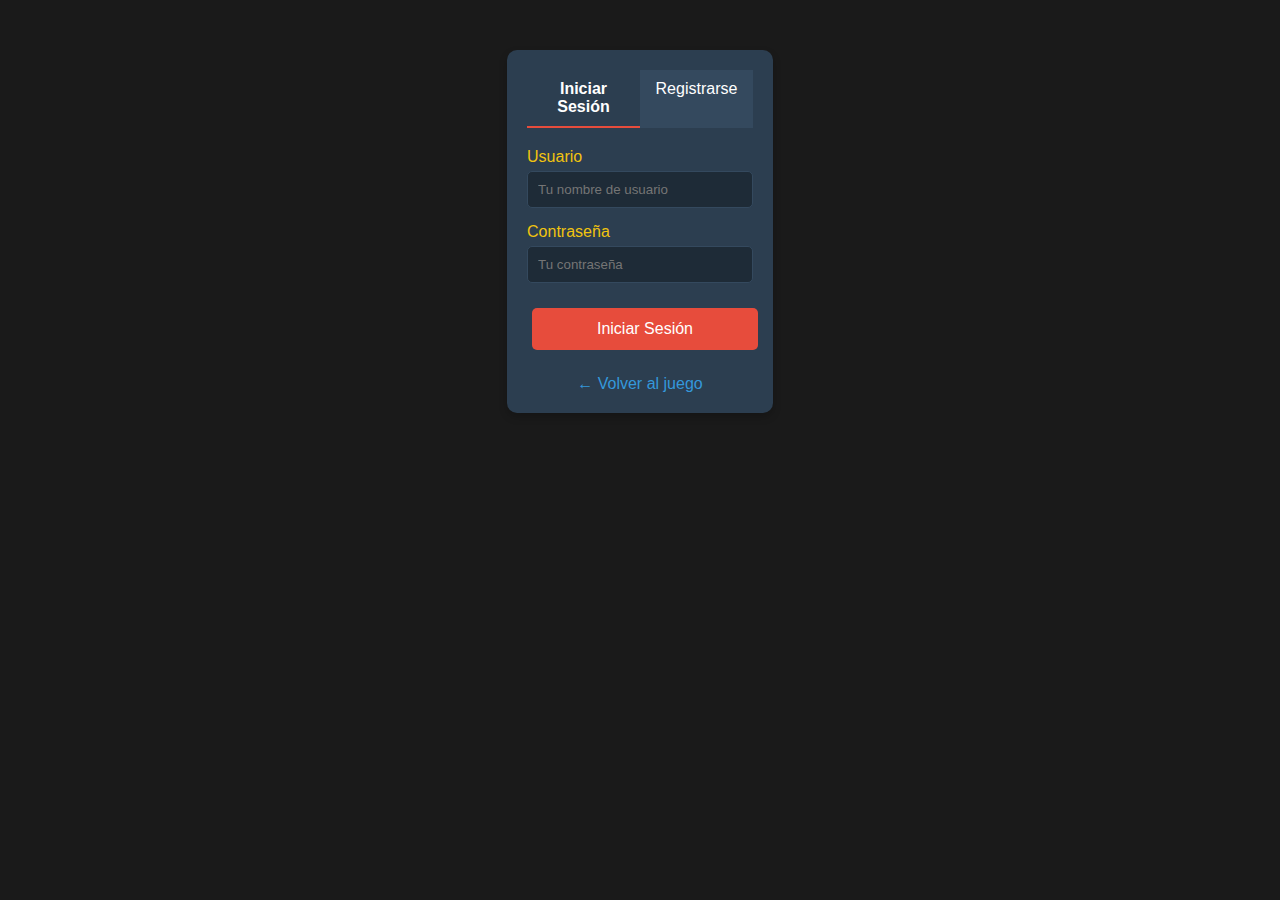
<file: index.html>
<!DOCTYPE html>
<html lang="es">
<head>
    <meta charset="UTF-8">
    <meta name="viewport" content="width=device-width, initial-scale=1.0">
    <title>Gladiador RPG</title>
    <link rel="stylesheet" href="gladiatus.css">
    <script>
        // Verificar autenticación al cargar index.html
        document.addEventListener('DOMContentLoaded', () => {
            const usuarioActual = JSON.parse(localStorage.getItem('usuarioActual'));
            if (!usuarioActual) {
                window.location.href = 'cuenta.html';
            }
        });
    </script>
</head>
<body>
    <!-- Header Superior -->
    <header class="header-superior">
        <h1>Gladiador RPG</h1>
        <nav class="menu-principal">
            <ul>
                <li><button onclick="mostrarSeccion('vista-general')">👤 Vista General</button></li>
                <li><button onclick="mostrarSeccion('entrenamiento')">🏋️ Entrenamiento</button></li>
                <li><button onclick="mostrarSeccion('combate')">⚔️ Combate</button></li>
                <li><button onclick="mostrarSeccion('misiones')">📜 Misiones</button></li> 
                <li><button onclick="mostrarSeccion('fabrica')">🏭 Fábrica</button></li> 
                <li><button onclick="mostrarSeccion('arena')">🏟️ Arena PvP</button></li> 
                <li><button onclick="mostrarSeccion('tienda')">🏪 Tienda</button></li>            
                <li><button onclick="mostrarSeccion('cuenta')">👤 Cuenta</button></li>  
                <button onclick="logout()" class="logout-btn">Salir</button>  
            </ul>
        </nav>
    </header>

    <!-- Contenido Principal -->
    <div class="contenido-principal">
        <!-- Vista General -->
        <div id="vista-general" class="seccion activa">
            <div id="btn-ruleta-container" style="text-align: center; margin: 15px 0;"></div>

            <!-- Sección de Estadísticas -->
            <div class="panel estadisticas-panel">
                <h1>👤 Visión General</h1>
                <div>
                    <span class="badge">Oro: <span id="oro-value">50</span></span>
                    <span class="badge">Rubíes: <span id="rubies-value">0</span></span>
                    <span class="badge" id="victorias">Victorias: 0</span>
                    <!-- Dentro del panel estadisticas-panel, después del badge de victorias -->
                    <button class="badge" onclick="canjearVictorias()" title="Canjear 10 victorias por 1 rubí">💎 Canjear</button>
                    <span class="badge" id="familia">Familia: Sin clan</span>
                    <br>
                    <br>
                    <div class="curacion-container">
                        <button class="badge" onclick="forzarCuracion()">💚 Curación automática</button>
                        <div class="curacion-timer" id="curacion-timer">2:00</div>
                    </div>
                </div>
                
                <div style="margin-top: 20px;">
                    <h2 id="nombre-personaje">Ovak</h2>
                    
                    <!-- Cuadro de estadísticas unificado -->
                    <div class="cuadro-estadisticas">
                        <div class="fila-estadistica">
                            <span class="etiqueta">Nivel</span>
                            <span class="valor" id="nivel-value">1</span>
                        </div>
                        
                        <div class="fila-estadistica">
                            <span class="etiqueta">❤️ Vida</span>
                            <div class="barra-progreso">
                                <div class="progreso vida" style="width: 100%"></div>
                            </div>
                            <span class="valor" id="vida-porcentaje">100%</span>
                        </div>
                        
                        <div class="fila-estadistica">
                            <span class="etiqueta">Experiencia</span>
                            <div class="barra-progreso">
                                <div class="progreso exp" style="width: 0%"></div>
                            </div>
                            <span class="valor" id="exp-porcentaje">0%</span>
                        </div>
                        
                        <div class="fila-estadistica">
                            <span class="etiqueta">💪 Fuerza</span>
                            <span class="valor" id="fuerza-value">5</span>
                        </div>
                        
                        <div class="fila-estadistica">
                            <span class="etiqueta">🎯 Habilidad</span>
                            <span class="valor" id="habilidad-value">5</span>
                        </div>
                        
                        <div class="fila-estadistica">
                            <span class="etiqueta">🏃 Agilidad</span>
                            <span class="valor" id="agilidad-value">5</span>
                        </div>
                        
                        <div class="fila-estadistica">
                            <span class="etiqueta">❤️ Constitución</span>
                            <span class="valor" id="constitucion-value">5</span>
                        </div>
                        
                        <div class="fila-estadistica">
                            <span class="etiqueta">✨ Carisma</span>
                            <span class="valor" id="carisma-value">5</span>
                        </div>
                        
                        <div class="fila-estadistica">
                            <span class="etiqueta">🧠 Inteligencia</span>
                            <span class="valor" id="inteligencia-value">5</span>
                        </div>
                        
                        <div class="fila-estadistica">
                            <span class="etiqueta">Armadura</span>
                            <span class="valor" id="armadura-value">0</span>
                        </div>
                        
                        <div class="fila-estadistica">
                            <span class="etiqueta">Daño</span>
                            <span class="valor" id="dano-value">1-3</span>
                        </div>
                    </div>
                </div>
            </div>

            <!-- Contenedor derecho (inventario + vestuario) -->
            <div class="panel-derecho">
                <!-- Sección de Vestuario -->
                <div class="panel vestuario-panel">
                    <h2>👕 Vestuario</h2>
                    <div class="grid-vestuario">
                        <div class="slot-vestuario" data-slot="casco">
                            <div class="slot-img" id="casco-img"></div>
                            <span>Casco</span>
                        </div>
                        <div class="slot-vestuario" data-slot="pechera">
                            <div class="slot-img" id="pechera-img"></div>
                            <span>Pechera</span>
                        </div>
                        <div class="slot-vestuario" data-slot="guantes">
                            <div class="slot-img" id="guantes-img"></div>
                            <span>Guantes</span>
                        </div>
                        <div class="slot-vestuario" data-slot="botas">
                            <div class="slot-img" id="botas-img"></div>
                            <span>Botas</span>
                        </div>
                        <div class="slot-vestuario" data-slot="arma">
                            <div class="slot-img" id="arma-img"></div>
                            <span>Arma</span>
                        </div>
                        <div class="slot-vestuario" data-slot="escudo">
                            <div class="slot-img" id="escudo-img"></div>
                            <span>Escudo</span>
                        </div>
                        <div class="slot-vestuario" data-slot="anillo1">
                            <div class="slot-img" id="anillo1-img"></div>
                            <span>Anillo 1</span>
                        </div>
                        <div class="slot-vestuario" data-slot="anillo2">
                            <div class="slot-img" id="anillo2-img"></div>
                            <span>Anillo 2</span>
                        </div>
                        <div class="slot-vestuario" data-slot="pendiente">
                            <div class="slot-img" id="pendiente-img"></div>
                            <span>Pendiente</span>
                        </div>
                    </div>
                    
                <!-- Sección de Inventario -->
                <div class="panel inventario-panel">
                    <h2>🎒 Inventario</h2>
                    <div class="filtros-inventario">
                        <button onclick="filtrarInventario('todos')">Todos</button>
                        <button onclick="filtrarInventario('armas')">Armas</button>
                        <button onclick="filtrarInventario('armaduras')">Armaduras</button>
                        <button onclick="filtrarInventario('accesorios')">Accesorios</button>
                    </div>
                    <div class="grid-inventario" id="items-container">
                        <p>No tienes items aún.</p>
                    </div>
                </div>
                    
                    <div class="resumen-equipo" id="resumen-equipo">
                        <!-- Se mostrará un resumen de los bonos del equipo -->
                    </div>
                </div>
            </div>
        </div>

        <div class="panel evento-activo-panel" id="evento-activo-container" style="display: none;width: 80%;margin: 30px auto;">
            <h2>🎉 Evento Activo</h2>
            <div id="evento-activo-info"></div>
            <div class="evento-timer" id="evento-timer"></div>
        </div>
        
        <!-- Entrenamiento -->
        <div id="entrenamiento" class="seccion">
            <div class="panel">
                <h2>🏋️ Área de Entrenamiento</h2>
                <p>Oro Disponibles: <span id="oro-entrenamiento-value">50</span></p>
                
                <!-- Fuerza -->
                <div class="stat-card">
                    <h3>💪 Fuerza: <span id="fuerza-total">5</span></h3>
                    <div class="stat-details">
                        <p>
                            Básico: <span id="fuerza-base">5</span> | 
                            Items: <span id="fuerza-item">+0</span>
                        </p>
                    </div>
                    <p class="stat-desc">Aumenta daño (+1 por punto) y bloqueo de golpes</p>
                    <button onclick="mejorarStat('fuerza', this)" data-stat="fuerza">+50 oro<small>(1 Punto)</small></button>
                </div>
                
                <!-- Habilidad -->
                <div class="stat-card">
                    <h3>🎯 Habilidad: <span id="habilidad-total">5</span></h3>
                    <div class="stat-details">
                        <p>
                            Básico: <span id="habilidad-base">5</span> | 
                            Items: <span id="habilidad-item">+0</span>
                        </p>
                    </div>
                    <p class="stat-desc">Aumenta precisión (+5% por punto) y golpes críticos</p>
                    <button onclick="mejorarStat('habilidad', this)" data-stat="habilidad">+50 oro <small>(1 Punto)</small></button>
                </div>
                
                <!-- Agilidad -->
                <div class="stat-card">
                    <h3>🏃 Agilidad: <span id="agilidad-total">5</span></h3>
                    <div class="stat-details">
                        <p>
                            Básico: <span id="agilidad-base">5</span> | 
                            Items: <span id="agilidad-item">+0</span>
                        </p>
                    </div>
                    <p class="stat-desc">Aumenta esquivar (+3% por punto) y chance de huida</p>
                    <button onclick="mejorarStat('agilidad', this)" data-stat="agilidad">+25 oro <small>(1 Punto)</small></button>
                </div>
                
                <!-- Constitución -->
                <div class="stat-card">
                    <h3>❤️ Constitución: <span id="constitucion-total">5</span></h3>
                    <div class="stat-details">
                        <p>
                            Básico: <span id="constitucion-base">5</span> | 
                            Items: <span id="constitucion-item">+0</span>
                        </p>
                    </div>
                    <p class="stat-desc">Aumenta vida máxima (+5 por punto) y regeneración</p>
                    <button onclick="mejorarStat('constitucion', this)" data-stat="constitucion">+25 oro <small>(1 Punto)</small></button>
                </div>
                
                <!-- Carisma -->
                <div class="stat-card">
                    <h3>✨ Carisma: <span id="carisma-total">5</span></h3>
                    <div class="stat-details">
                        <p>
                            Básico: <span id="carisma-base">5</span> | 
                            Items: <span id="carisma-item">+0</span>
                        </p>
                    </div>
                    <p class="stat-desc">Mejora recompensas (+10% por punto) y doble ataque</p>
                    <button onclick="mejorarStat('carisma', this)" data-stat="carisma">+50 oro <small>(1 Punto)</small></button>
                </div>
                
                <!-- Inteligencia -->
                <div class="stat-card">
                    <h3>🧠 Inteligencia: <span id="inteligencia-total">5</span></h3>
                    <div class="stat-details">
                        <p>
                            Básico: <span id="inteligencia-base">5</span> | 
                            Items: <span id="inteligencia-item">+0</span>
                        </p>
                    </div>
                    <p class="stat-desc">Aumenta curación (+2 por punto) y aprendizaje</p>
                    <button onclick="mejorarStat('inteligencia', this)" data-stat="inteligencia">+50 oro <small>(1 Punto)</small></button>
                </div>
            </div>
        </div>
        
        <!-- Combate -->
        <div id="combate" class="seccion">
            <div class="panel">
                <h2>⚔️ Zona de Combate</h2>

                <!-- Sistema de energía de combate -->
                <div class="combate-energy">
                    <div class="energy-counter">
                        <span id="combate-count">12</span>/12 Combates
                    </div>
                    <div class="energy-timer" id="combate-timer">Completo</div>
                    <button onclick="comprarCombate()" style="margin-top: 10px;">💎 Comprar combate (1 rubí)</button>
                </div>

                <!-- Menú de ubicaciones -->
                <div class="ubicaciones-combate">
                    <h3>Ubicaciones de Combate</h3>

                    <div id="temporizador-espera">
                        <p class="tiempo-restante">Tiempo de espera: <span id="contador-espera">15</span>s</p>
                        <progress id="barra-espera" value="15" max="15"></progress>
                        <p id="atacar-ya" class="mensaje-ataque">¡ATACAR YA, GLADIADOR! ⚔️</p>
                    </div> 

                    <p class="nivel-recomendado">Tu nivel: <span id="nivel-jugador">1</span></p>
                    <div class="grid-ubicaciones">
                        <!-- Los botones se generarán dinámicamente aquí -->
                    </div>
                </div>
                
                <div class="enemigos-grid" id="enemigos-grid">
                    <!-- Los enemigos se generarán dinámicamente aquí -->
                </div>
                
                <div class="log-combate" id="log-combate">
                    Selecciona una ubicación para comenzar el combate
                </div>
                
                <div style="text-align: center; margin-top: 15px;">
                    <button onclick="huir()">🏃 Huir del combate</button>
                </div>
            </div>
        </div>
        <!-- Misiones -->
        <div id="misiones" class="seccion">
            <div class="panel">
                <h2>📜 Misiones</h2>
                <div class="filtros-misiones">
                    <button onclick="filtrarMisiones('todas')" class="activo">Todas</button>
                    <button onclick="filtrarMisiones('diarias')">Diarias</button>
                    <button onclick="filtrarMisiones('historia')">Historia</button>
                </div>
                <div class="lista-misiones" id="lista-misiones">
                    <!-- Las misiones se generarán aquí dinámicamente -->
                </div>
            </div>
        </div>

        <!-- Fábrica -->
        <div id="fabrica" class="seccion">
            <div class="panel">
                <h2>🏭 Fábrica de Artesanía</h2>
                
                <!-- Recursos del jugador -->
                <div class="recursos-fabrica">
                    <h3>Tus Recursos</h3>
                    <div class="fila-recurso">
                        <span>Madera:</span> <span id="madera-count">0</span>
                        <button onclick="comprarRecurso('madera', 10, 5)">Comprar 10 (5 rubies)</button>
                    </div>
                    <div class="fila-recurso">
                        <span>Mineral:</span> <span id="mineral-count">0</span>
                        <button onclick="comprarRecurso('mineral', 10, 8)">Comprar 10 (8 rubies)</button>
                    </div>
                    <div class="fila-recurso">
                        <span>Pieles:</span> <span id="pieles-count">0</span>
                        <button onclick="comprarRecurso('pieles', 10, 6)">Comprar 10 (6 rubies)</button>
                    </div>
                    <div class="fila-recurso">
                        <span>Gemas:</span> <span id="gemas-count">0</span>
                        <button onclick="comprarRecurso('gemas', 1, 15)">Comprar 1 (15 rubies)</button>
                    </div>
                </div>
                
                <!-- Cola de producción -->
                <div class="cola-produccion">
                    <h3>Cola de Producción</h3>
                    <div id="cola-produccion-list">
                        <!-- Los items en producción aparecerán aquí -->
                        <p>No hay items en producción actualmente</p>
                    </div>
                </div>
                
                <!-- Recetas disponibles -->
                <div class="recetas-fabrica">
                    <h3>Recetas Disponibles</h3>
                    <div class="filtros-recetas">
                        <button onclick="filtrarRecetas('todas')" class="activo">Todas</button>
                        <button onclick="filtrarRecetas('armas')">Armas</button>
                        <button onclick="filtrarRecetas('armaduras')">Armaduras</button>
                        <button onclick="filtrarRecetas('accesorios')">Accesorios</button>
                        <button onclick="filtrarRecetas('pociones')">Pociones</button>
                    </div>
                    
                    <div class="lista-recetas" id="lista-recetas">
                        <!-- Las recetas se generarán dinámicamente aquí -->
                    </div>
                </div>
            </div>
        </div>

        <!-- Arena PvP -->
        <div id="arena" class="seccion">
            <div class="panel">
                <h2>🏟️ Arena PvP</h2>
                <p>Desafía a otros jugadores y sube en el ranking basado en puntos de arena!</p>
                
                <!-- Panel de información del jugador -->
                <div class="puntos-jugador">
                    <h3>Tus puntos de arena: <span id="puntos-arena">1000</span></h3>
                    <button onclick="mostrarEstadisticasPvP()" class="btn-estadisticas">📊 Ver mis estadísticas</button>
                </div>
                
                <div class="arena-container">
                    <!-- Contenedor principal con flexbox -->
                    <div class="arena-columnas">
                        <!-- Columna izquierda - Ranking -->
                        <div class="arena-ranking">
                            <h3>🏆 Ranking de la Arena</h3>
                            <div class="combates-restantes">
                                <p>Combates disponibles hoy: <strong><span id="combates-restantes">5</span>/5</strong></p>
                                <p id="tiempo-proximo-combate"></p>
                            </div>
                            <div id="ranking-arena" class="ranking-list">
                                <!-- Ranking se cargará dinámicamente -->
                            </div>
                        </div>
                        
                        <!-- Columna derecha - Oponentes y combate -->
                        <div class="arena-oponentes">
                            <div class="oponentes-section">
                                <h3>⚔️ Selecciona un oponente</h3>
                                <p class="info-puntos">
                                    Se muestran oponentes con puntaje similar al tuyo (±150 puntos)
                                </p>
                                <div id="lista-oponentes" class="oponentes-list">
                                    <!-- Oponentes se cargarán dinámicamente -->
                                </div>
                            </div>
                            
                            <div id="oponente-seleccionado" class="oponente-seleccionado">
                                <!-- Se mostrará el oponente seleccionado -->
                            </div>
                        </div>
                    </div>
                    
                    <!-- Log del combate (ancho completo abajo) -->
                    <div class="arena-combate">
                        <h3>📜 Registro del Combate</h3>
                        <div id="log-arena" class="log-arena">
                            Selecciona un oponente para comenzar un combate PvP
                        </div>
                        <div class="arena-acciones">
                            <button id="btn-atacar" onclick="iniciarCombatePvP()" disabled>⚔️ Iniciar Combate</button>
                            <button onclick="actualizarListaOponentes()">🔄 Actualizar lista</button>
                        </div>
                    </div>
                </div>
            </div>
        </div>

    <!-- Sección Tienda -->
    <div id="tienda" class="seccion">
        <div class="panel">
          <h2>🏪 Tienda <span id="tienda-temporizador"></span></h2>
          <!-- <button onclick="generarItemsTienda()" class="btn-refresco">🔄 Refrescar (💎5)</button> -->
          <button onclick="refrescarTienda()" class="btn-refresco">🔄 Refrescar (💎5)</button>
        
          <!-- Grid de items disponibles -->
          <h3>Items Disponibles</h3>
          <div class="grid-tienda" id="tienda-items">
            <!-- Items generados por JS aquí -->
          </div>

          <!-- Grid de inventario para vender -->
          <h3>Tu Inventario</h3>
          <div class="grid-inventario-tienda" id="inventario-tienda">
            <!-- Items del jugador generados por JS -->
          </div>
        </div>
    </div>

    <!-- Pie de página -->
    <footer class="footer">
        <ul class="footer-list">
            <li>© 2025 Copyright</li>
            <li>Creado por Joseloo & David</li>
            <li>Derechos reservados</li>
        </ul>
    </footer>

    <!-- <script src="gladiatus.js"></script>
    <script src="cuenta.js"></script>
    <script src="recetas.js"></script>
    <script src="arena.js"></script>
    <script src="tienda.js"></script> -->

    <script src="cuenta.js"></script> <!-- Primero inicialización del jugador -->
    <script src="gladiatus.js"></script> <!-- Funciones base del juego -->
    <script src="tienda.js"></script> <!-- Sistema económico (puede ser usado por otros) -->
    <script src="recetas.js"></script> <!-- Depende de items/sistema económico -->
    <script src="arena.js"></script> <!-- Suele depender de muchos otros sistemas -->
</body>
</html>
</file>
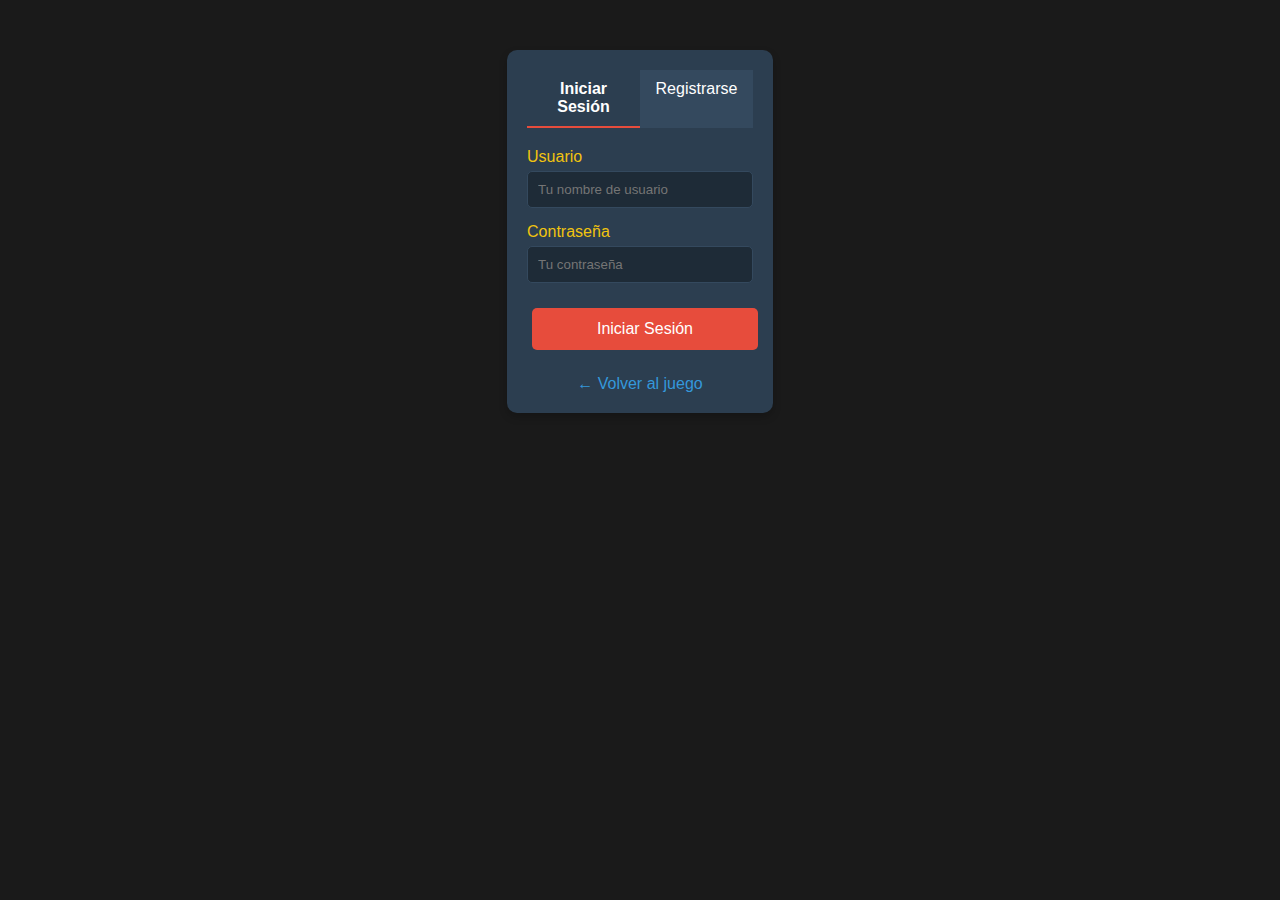
<file: cuenta.html>
<!DOCTYPE html>
<html lang="es">
<head>
    <meta charset="UTF-8">
    <meta name="viewport" content="width=device-width, initial-scale=1.0">
    <title>Gestión de Cuenta - Gladiatus RPG</title>
    <link rel="stylesheet" href="gladiatus.css">
    <style>
        .auth-container {
            max-width: 400px;
            margin: 50px auto;
            padding: 20px;
            background: #2c3e50;
            border-radius: 10px;
            box-shadow: 0 4px 8px rgba(0, 0, 0, 0.2);
        }

        .auth-tabs {
            display: flex;
            margin-bottom: 20px;
        }

        .auth-tab {
            flex: 1;
            padding: 10px;
            text-align: center;
            background: #34495e;
            cursor: pointer;
            border-bottom: 2px solid transparent;
        }

        .auth-tab.active {
            background: #2c3e50;
            border-bottom: 2px solid #e74c3c;
            font-weight: bold;
        }

        .auth-form {
            display: none;
        }

        .auth-form.active {
            display: block;
        }

        .form-group {
            margin-bottom: 15px;
            text-align: left;
        }

        .form-group label {
            display: block;
            margin-bottom: 5px;
            color: #f1c40f;
        }

        .form-group input {
            width: 100%;
            padding: 10px;
            border-radius: 5px;
            border: 1px solid #34495e;
            background: rgba(0, 0, 0, 0.3);
            color: white;
        }

        .auth-btn {
            width: 100%;
            padding: 12px;
            background: #e74c3c;
            color: white;
            border: none;
            border-radius: 5px;
            cursor: pointer;
            font-size: 16px;
            margin-top: 10px;
        }

        .auth-btn:hover {
            background: #c0392b;
        }

        .auth-message {
            margin-top: 15px;
            padding: 10px;
            border-radius: 5px;
            display: none;
        }

        .success {
            background: rgba(46, 204, 113, 0.2);
            border: 1px solid #27ae60;
            color: #2ecc71;
        }

        .error {
            background: rgba(231, 76, 60, 0.2);
            border: 1px solid #c0392b;
            color: #e74c3c;
        }

        .back-btn {
            display: block;
            text-align: center;
            margin-top: 20px;
            color: #3498db;
            text-decoration: none;
        }
    </style>
</head>
<body>
    <div class="auth-container">
        <div class="auth-tabs">
            <div class="auth-tab active" onclick="showTab('login')">Iniciar Sesión</div>
            <div class="auth-tab" onclick="showTab('register')">Registrarse</div>
        </div>

        <!-- Formulario de Login -->
        <div id="login-form" class="auth-form active">
            <div class="form-group">
                <label for="login-username">Usuario</label>
                <input type="text" id="login-username" placeholder="Tu nombre de usuario">
            </div>
            <div class="form-group">
                <label for="login-password">Contraseña</label>
                <input type="password" id="login-password" placeholder="Tu contraseña">
            </div>
            <button class="auth-btn" onclick="login()">Iniciar Sesión</button>
            <div id="login-message" class="auth-message"></div>
        </div>

        <!-- Formulario de Registro -->
        <div id="register-form" class="auth-form">
            <div class="form-group">
                <label for="register-username">Usuario</label>
                <input type="text" id="register-username" placeholder="Elige un nombre de usuario">
            </div>
            <div class="form-group">
                <label for="register-password">Contraseña</label>
                <input type="password" id="register-password" placeholder="Crea una contraseña segura">
            </div>
            <div class="form-group">
                <label for="register-confirm">Confirmar Contraseña</label>
                <input type="password" id="register-confirm" placeholder="Repite tu contraseña">
            </div>
            <button class="auth-btn" onclick="register()">Registrarse</button>
            <div id="register-message" class="auth-message"></div>
        </div>

        <a href="index.html" class="back-btn">← Volver al juego</a>
    </div>

    <script src="cuenta.js"></script>
</body>
</html>
</file>
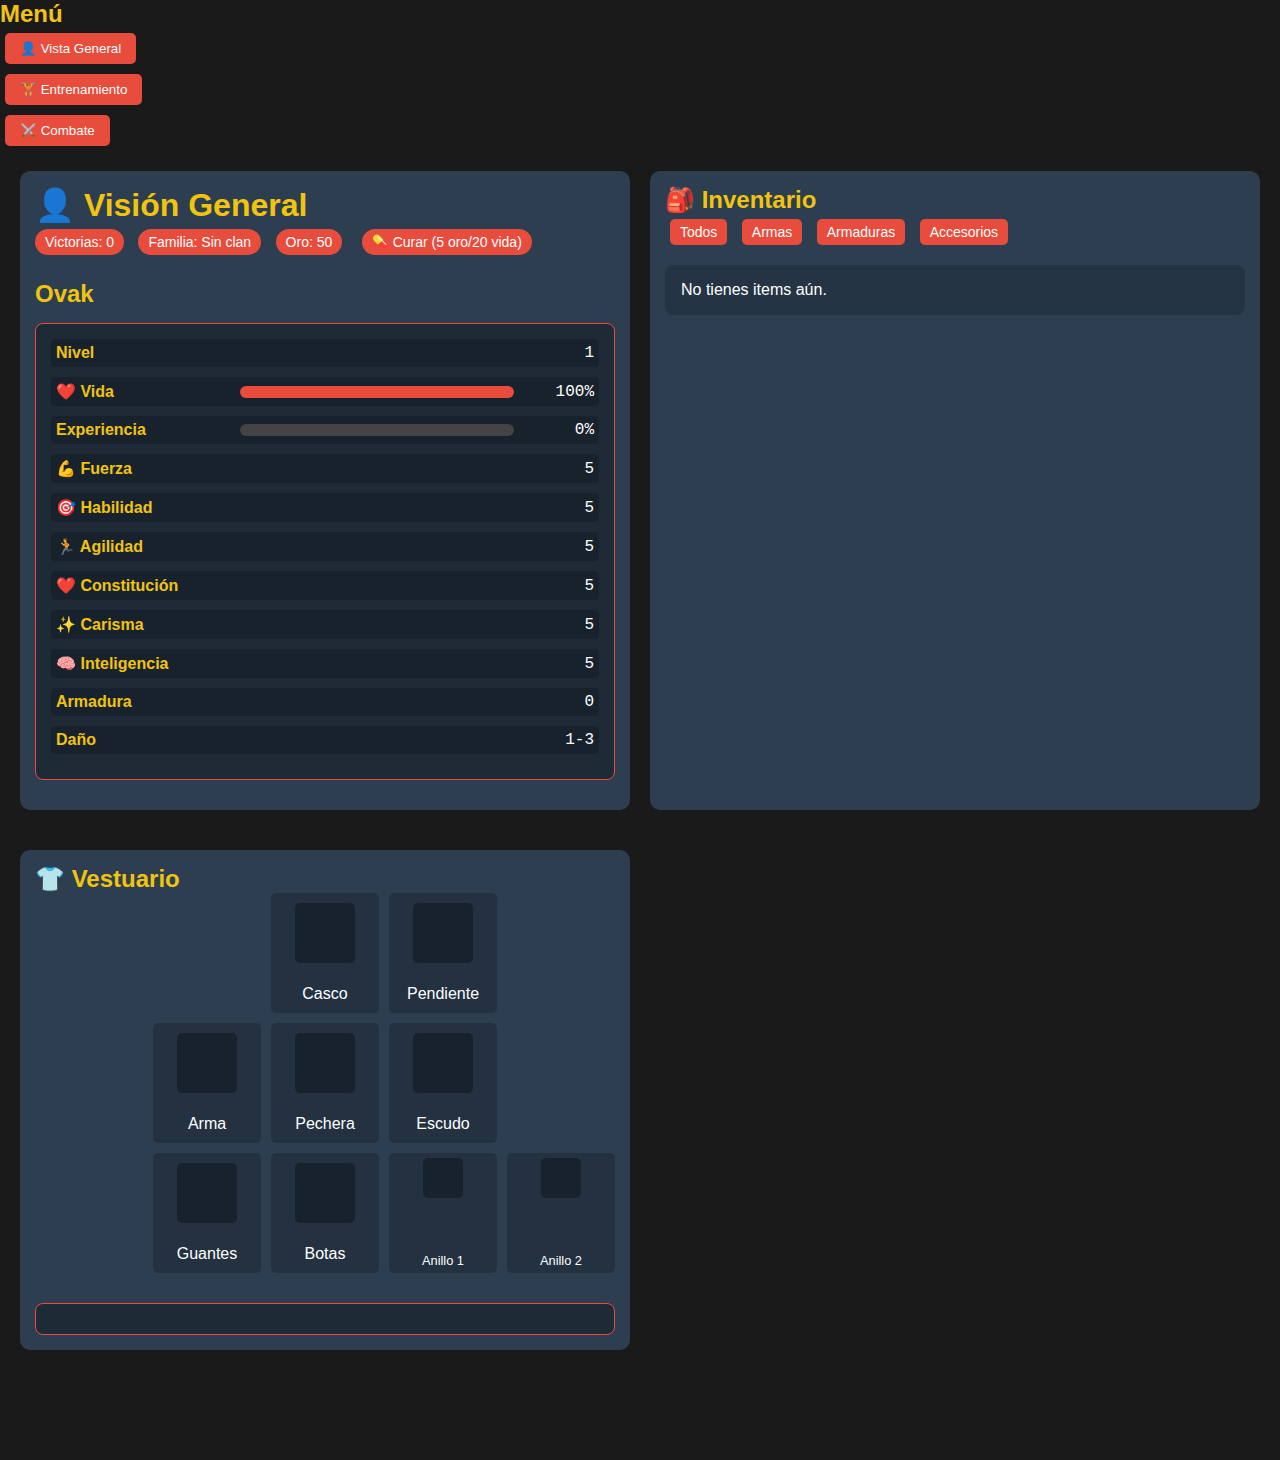
<file: gladiatus.html>
<!DOCTYPE html>
<html lang="es">
<head>
    <meta charset="UTF-8">
    <meta name="viewport" content="width=device-width, initial-scale=1.0">
    <title>Gladiatus RPG</title>
    <link rel="stylesheet" href="gladiatus.css">
</head>
<body>
    <!-- Menú Lateral -->
    <div class="menu-lateral">
        <h2>Menú</h2>
        <ul>
            <li><button onclick="mostrarSeccion('vista-general')">👤 Vista General</button></li>
            <li><button onclick="mostrarSeccion('entrenamiento')">🏋️ Entrenamiento</button></li>
            <li><button onclick="mostrarSeccion('combate')">⚔️ Combate</button></li>
        </ul>
    </div>

    <!-- Contenido Principal -->
    <div class="contenido-principal">
        <!-- Vista General -->
        <div id="vista-general" class="seccion activa">
            <!-- Sección de Estadísticas -->
            <div class="panel estadisticas-panel">
                <h1>👤 Visión General</h1>
                <div>
                    <span class="badge" id="victorias">Victorias: 0</span>
                    <span class="badge" id="familia">Familia: Sin clan</span>
                    <span class="badge">Oro: <span id="oro-value">50</span></span>
                    <button class="badge" onclick="curar()">💊 Curar (5 oro/20 vida)</button>
                </div>
                
                <div style="margin-top: 20px;">
                    <h2 id="nombre-personaje">Ovak</h2>
                    
                    <!-- Cuadro de estadísticas unificado -->
                    <div class="cuadro-estadisticas">
                        <div class="fila-estadistica">
                            <span class="etiqueta">Nivel</span>
                            <span class="valor" id="nivel-value">1</span>
                        </div>
                        
                        <div class="fila-estadistica">
                            <span class="etiqueta">❤️ Vida</span>
                            <div class="barra-progreso">
                                <div class="progreso vida" style="width: 100%"></div>
                            </div>
                            <span class="valor" id="vida-porcentaje">100%</span>
                        </div>
                        
                        <div class="fila-estadistica">
                            <span class="etiqueta">Experiencia</span>
                            <div class="barra-progreso">
                                <div class="progreso exp" style="width: 0%"></div>
                            </div>
                            <span class="valor" id="exp-porcentaje">0%</span>
                        </div>
                        
                        <div class="fila-estadistica">
                            <span class="etiqueta">💪 Fuerza</span>
                            <span class="valor" id="fuerza-value">5</span>
                        </div>
                        
                        <div class="fila-estadistica">
                            <span class="etiqueta">🎯 Habilidad</span>
                            <span class="valor" id="habilidad-value">5</span>
                        </div>
                        
                        <div class="fila-estadistica">
                            <span class="etiqueta">🏃 Agilidad</span>
                            <span class="valor" id="agilidad-value">5</span>
                        </div>
                        
                        <div class="fila-estadistica">
                            <span class="etiqueta">❤️ Constitución</span>
                            <span class="valor" id="constitucion-value">5</span>
                        </div>
                        
                        <div class="fila-estadistica">
                            <span class="etiqueta">✨ Carisma</span>
                            <span class="valor" id="carisma-value">5</span>
                        </div>
                        
                        <div class="fila-estadistica">
                            <span class="etiqueta">🧠 Inteligencia</span>
                            <span class="valor" id="inteligencia-value">5</span>
                        </div>
                        
                        <div class="fila-estadistica">
                            <span class="etiqueta">Armadura</span>
                            <span class="valor" id="armadura-value">0</span>
                        </div>
                        
                        <div class="fila-estadistica">
                            <span class="etiqueta">Daño</span>
                            <span class="valor" id="dano-value">1-3</span>
                        </div>
                    </div>
                </div>
            </div>
            
            <!-- Sección de Inventario -->
            <div class="panel inventario-panel">
                <h2>🎒 Inventario</h2>
                <div class="filtros-inventario">
                    <button onclick="filtrarInventario('todos')">Todos</button>
                    <button onclick="filtrarInventario('armas')">Armas</button>
                    <button onclick="filtrarInventario('armaduras')">Armaduras</button>
                    <button onclick="filtrarInventario('accesorios')">Accesorios</button>
                </div>
                <div class="grid-inventario" id="items-container">
                    <p>No tienes items aún.</p>
                </div>
            </div>
            
            <!-- Sección de Vestuario -->
            <div class="panel vestuario-panel">
                <h2>👕 Vestuario</h2>
                <div class="grid-vestuario">
                    <div class="slot-vestuario" data-slot="casco">
                        <div class="slot-img" id="casco-img"></div>
                        <span>Casco</span>
                    </div>
                    <div class="slot-vestuario" data-slot="pechera">
                        <div class="slot-img" id="pechera-img"></div>
                        <span>Pechera</span>
                    </div>
                    <div class="slot-vestuario" data-slot="guantes">
                        <div class="slot-img" id="guantes-img"></div>
                        <span>Guantes</span>
                    </div>
                    <div class="slot-vestuario" data-slot="botas">
                        <div class="slot-img" id="botas-img"></div>
                        <span>Botas</span>
                    </div>
                    <div class="slot-vestuario" data-slot="arma">
                        <div class="slot-img" id="arma-img"></div>
                        <span>Arma</span>
                    </div>
                    <div class="slot-vestuario" data-slot="escudo">
                        <div class="slot-img" id="escudo-img"></div>
                        <span>Escudo</span>
                    </div>
                    <div class="slot-vestuario" data-slot="anillo1">
                        <div class="slot-img" id="anillo1-img"></div>
                        <span>Anillo 1</span>
                    </div>
                    <div class="slot-vestuario" data-slot="anillo2">
                        <div class="slot-img" id="anillo2-img"></div>
                        <span>Anillo 2</span>
                    </div>
                    <div class="slot-vestuario" data-slot="pendiente">
                        <div class="slot-img" id="pendiente-img"></div>
                        <span>Pendiente</span>
                    </div>
                </div>
                <div class="resumen-equipo" id="resumen-equipo">
                    <!-- Se mostrará un resumen de los bonos del equipo -->
                </div>
            </div>
        </div>
        
        <!-- Entrenamiento -->
        <div id="entrenamiento" class="seccion">
            <div class="panel">
                <h2>🏋️ Área de Entrenamiento</h2>
                <p>Puntos disponibles: <span id="puntos-entrenamiento">0</span></p>
                
                <!-- Fuerza -->
                <div class="stat-card">
                    <h3>💪 Fuerza: <span id="fuerza-total">5</span></h3>
                    <div class="stat-details">
                        <p>Básico: <span id="fuerza-base">5</span> | Máximo: <span id="fuerza-max">9</span></p>
                    </div>
                    <p class="stat-desc">Aumenta daño (+1 por punto) y bloqueo de golpes</p>
                    <button onclick="mejorarStat('fuerza')">+1 (1 Punto)</button>
                </div>
                
                <!-- Habilidad -->
                <div class="stat-card">
                    <h3>🎯 Habilidad: <span id="habilidad-total">5</span></h3>
                    <div class="stat-details">
                        <p>Básico: <span id="habilidad-base">5</span> | Máximo: <span id="habilidad-max">9</span></p>
                    </div>
                    <p class="stat-desc">Aumenta precisión (+5% por punto) y golpes críticos</p>
                    <button onclick="mejorarStat('habilidad')">+1 (1 Punto)</button>
                </div>
                
                <!-- Agilidad -->
                <div class="stat-card">
                    <h3>🏃 Agilidad: <span id="agilidad-total">5</span></h3>
                    <div class="stat-details">
                        <p>Básico: <span id="agilidad-base">5</span> | Máximo: <span id="agilidad-max">9</span></p>
                    </div>
                    <p class="stat-desc">Aumenta esquivar (+3% por punto) y chance de huida</p>
                    <button onclick="mejorarStat('agilidad')">+1 (1 Punto)</button>
                </div>
                
                <!-- Constitución -->
                <div class="stat-card">
                    <h3>❤️ Constitución: <span id="constitucion-total">5</span></h3>
                    <div class="stat-details">
                        <p>Básico: <span id="constitucion-base">5</span> | Máximo: <span id="constitucion-max">9</span></p>
                    </div>
                    <p class="stat-desc">Aumenta vida máxima (+5 por punto) y regeneración</p>
                    <button onclick="mejorarStat('constitucion')">+1 (1 Punto)</button>
                </div>
                
                <!-- Carisma -->
                <div class="stat-card">
                    <h3>✨ Carisma: <span id="carisma-total">5</span></h3>
                    <div class="stat-details">
                        <p>Básico: <span id="carisma-base">5</span> | Máximo: <span id="carisma-max">9</span></p>
                    </div>
                    <p class="stat-desc">Mejora recompensas (+10% por punto) y doble ataque</p>
                    <button onclick="mejorarStat('carisma')">+1 (1 Punto)</button>
                </div>
                
                <!-- Inteligencia -->
                <div class="stat-card">
                    <h3>🧠 Inteligencia: <span id="inteligencia-total">5</span></h3>
                    <div class="stat-details">
                        <p>Básico: <span id="inteligencia-base">5</span> | Máximo: <span id="inteligencia-max">9</span></p>
                    </div>
                    <p class="stat-desc">Aumenta curación (+2 por punto) y aprendizaje</p>
                    <button onclick="mejorarStat('inteligencia')">+1 (1 Punto)</button>
                </div>
            </div>
        </div>
        
        <!-- Combate -->
        <div id="combate" class="seccion">
            <div class="panel">
                <h2>⚔️ Zona de Combate</h2>
                
                <!-- Sistema de energía de combate -->
                <div class="combate-energy">
                    <div class="energy-counter">
                        <span id="combate-count">12</span>/12 Combates
                    </div>
                    <div class="energy-timer" id="combate-timer"></div>
                </div>
                
                <!-- Menú de ubicaciones -->
                <div class="ubicaciones-combate">
                    <h3>Ubicaciones de Combate</h3>
                    <p class="nivel-recomendado">Tu nivel: <span id="nivel-jugador">1</span></p>
                    <div class="grid-ubicaciones">
                        <!-- Los botones se generarán dinámicamente aquí -->
                    </div>
                </div>
                
                <div class="enemigos-grid" id="enemigos-grid">
                    <!-- Los enemigos se generarán dinámicamente aquí -->
                </div>
                
                <div class="log-combate" id="log-combate">
                    Selecciona una ubicación para comenzar el combate
                </div>
                
                <div style="text-align: center; margin-top: 15px;">
                    <button onclick="huir()">🏃 Huir del combate</button>
                </div>
            </div>
        </div>
    </div>

    <script src="gladiatus.js"></script>
</body>
</html>
</file>
<file: gladiatus.css>
/* Estilos Generales */
* { 
    margin: 0;
    padding: 0;
    box-sizing: border-box;
}
body {
    font-family: 'Arial', sans-serif;
    background: #1a1a1a;
    color: #fff;
    margin: 0;
    padding: 0;
    display: flex;
    flex-direction: column;
    min-height: 100vh;
    width: 100%;
}

/* Header Superior */
.header-superior {
    background: #2c3e50;
    padding: 15px 20px;
    border-bottom: 2px solid #e74c3c;
    display: flex;
    justify-content: space-between;
    align-items: center;
    flex-wrap: wrap;
    max-width: 100%;
}

.header-superior h1 {
    color: #f1c40f;
    margin: 0;
    font-size: 24px;
}

.menu-principal ul {
    list-style: none;
    padding: 0;
    margin: 0;
    display: flex;
    gap: 10px;
}

.menu-principal li {
    margin: 0;
}

.menu-principal button {
    padding: 10px 15px;
    background: transparent;
    border: 1px solid #e74c3c;
    color: white;
    border-radius: 5px;
    cursor: pointer;
    transition: all 0.3s;
}

.menu-principal button:hover {
    background: #e74c3c;
}

/* Contenido Principal */
.contenido-principal {
    padding: 20px;
    flex: 1;
    display: flex;
    flex-direction: column;
}

/* Vista General activa */
#vista-general.activa {
    display: grid;
    grid-template-columns: 1fr 1fr;
    gap: 20px;
    width: 100%;
}

/* Panel de estadísticas (columna izquierda) */
.estadisticas-panel {
    grid-column: 1;
}

/* Contenedor derecho (columna derecha) */
.panel-derecho {
    grid-column: 2;
    display: flex;
    flex-direction: column;
    gap: 20px;
}

/* Paneles derechos */
.inventario-panel, 
.vestuario-panel {
    width: 100%;
    margin: 0;
}

.panel {
    background: #2c3e50;
    padding: 15px;
    border-radius: 10px;
    margin-bottom: 20px;
}

h1, h2, h3 {
    color: #f1c40f;
}

button {
    background: #e74c3c;
    color: white;
    border: none;
    padding: 8px 15px;
    border-radius: 5px;
    cursor: pointer;
    margin: 5px;
    transition: background 0.3s;
}

button:hover {
    background: #c0392b;
}

/* Vista General */
.badge {
    background: #e74c3c;
    padding: 5px 10px;
    border-radius: 15px;
    display: inline-block;
    margin-right: 10px;
    font-size: 14px;
}

.curacion-container {
    display: inline-flex;
    align-items: center;
    gap: 5px;
}

.curacion-timer {
    font-family: monospace;
    background: rgba(0, 0, 0, 0.2);
    padding: 2px 5px;
    border-radius: 3px;
    min-width: 40px;
    text-align: center;
}

/* Cuadro de estadísticas */
.cuadro-estadisticas {
    background: rgba(0, 0, 0, 0.3);
    border-radius: 8px;
    padding: 15px;
    margin: 15px 0;
    border: 1px solid #e74c3c;
}

.fila-estadistica {
    display: flex;
    align-items: center;
    margin-bottom: 10px;
    padding: 5px;
    background: rgba(0, 0, 0, 0.2);
    border-radius: 4px;
}

.etiqueta {
    flex: 1;
    font-weight: bold;
    color: #f1c40f;
}

.valor {
    width: 60px;
    text-align: right;
    margin-left: 10px;
    font-family: 'Courier New', monospace;
}

.barra-progreso {
    width: 100px;
    height: 12px;
    background: #444;
    border-radius: 6px;
    margin-left: 15px;
    overflow: hidden;
}

.progreso {
    height: 100%;
    background: #e74c3c;
    transition: width 0.5s ease;
}

.progreso.vida {
    background: #e74c3c;
}

.progreso.exp {
    background: #3498db;
}

/* Combate - Grid de enemigos */
.enemigos-grid {
    display: grid;
    grid-template-columns: repeat(2, 1fr);
    gap: 20px;
    margin: 20px 0;
}

.enemigo-card {
    background: #34495e;
    padding: 15px;
    border-radius: 10px;
    text-align: center;
    border: 2px solid #e74c3c;
    cursor: pointer;
    transition: all 0.2s;
}

.enemigo-card:hover {
    transform: scale(1.05);
    background: #3d566e;
}

.enemigo-card.derrotado {
    opacity: 0.5;
    border-color: #666;
    pointer-events: none;
}

.enemigo-card.sin-combates {
    cursor: not-allowed;
    opacity: 0.7;
    border-color: #666;
}

.enemigo-card img {
    width: 80px;
    height: 80px;
    object-fit: cover;
    border-radius: 50%;
    border: 2px solid #e74c3c;
}

.enemigo-card.derrotado img,
.enemigo-card.sin-combates img {
    border-color: #666;
    filter: grayscale(100%);
}

/* Log de combate */
.log-combate {
    background: rgba(0, 0, 0, 0.3);
    padding: 10px;
    border-radius: 5px;
    min-height: 60px;
    white-space: pre-line;
}

/* Entrenamiento */
.stat-card {
    background: #34495e;
    padding: 10px;
    border-radius: 8px;
    margin-bottom: 10px;
    border-left: 4px solid #e74c3c;
}

.stat-desc {
    font-size: 12px;
    color: #bdc3c7;
    margin-top: 5px;
}

/* Inventario */
.inventario-panel {
    background: #2c3e50;
    padding: 15px;
    border-radius: 10px;
}

.item {
    display: flex;
    justify-content: space-between;
    padding: 8px;
    background: rgba(0, 0, 0, 0.2);
    border-radius: 4px;
    margin-bottom: 5px;
}

.item-equipado {
    border-left: 3px solid #f1c40f;
}

/* Sistema de energía de combate */
.combate-energy {
    background: rgba(0, 0, 0, 0.3);
    padding: 10px;
    border-radius: 8px;
    margin: 10px 0;
    border: 1px solid #e74c3c;
    text-align: center;
}

.energy-counter {
    font-size: 18px;
    font-weight: bold;
    color: #f1c40f;
    margin-bottom: 5px;
}

.energy-timer {
    font-size: 14px;
    color: #bdc3c7;
    height: 18px;
}

/* Menú de ubicaciones */
.ubicaciones-combate {
    margin-top: 20px;
    background: rgba(0, 0, 0, 0.3);
    padding: 15px;
    border-radius: 8px;
    border: 1px solid #e74c3c;
}

.ubicaciones-combate h3 {
    margin-top: 0;
    color: #f1c40f;
    text-align: center;
}

.grid-ubicaciones {
    display: grid;
    grid-template-columns: repeat(2, 1fr);
    gap: 10px;
}

.ubicacion-btn {
    background: #34495e;
    color: white;
    border: 1px solid #e74c3c;
    padding: 8px;
    border-radius: 5px;
    cursor: pointer;
    transition: all 0.2s;
    text-align: center;
}

.ubicacion-btn:hover {
    background: #3d566e;
    transform: scale(1.02);
}

/* Ocultar secciones inicialmente */
.seccion {
    display: none;
}

.seccion.activa {
    display: block;
}

/* Animaciones */
@keyframes dano {
    0% { transform: translateX(0); }
    50% { transform: translateX(-10px); }
    100% { transform: translateX(0); }
}

.dano-animacion {
    animation: dano 0.3s;
}

/* Estilos para el nuevo sistema de inventario */
.filtros-inventario {
    margin-bottom: 15px;
}

.filtros-inventario button {
    margin-right: 5px;
    padding: 5px 10px;
    font-size: 14px;
}

.grid-inventario {
    display: grid;
    grid-template-columns: repeat(auto-fill, minmax(100px, 1fr));
    gap: 15px;
}

.item-inventario {
    background: rgba(0, 0, 0, 0.2);
    border-radius: 5px;
    padding: 10px;
    text-align: center;
    cursor: pointer;
    transition: all 0.2s;
    position: relative;
}

.item-inventario:hover {
    background: rgba(0, 0, 0, 0.4);
    transform: scale(1.05);
}

.item-inventario img {
    width: 50px;
    height: 50px;
    object-fit: contain;
}

.item-tooltip {
    position: absolute;
    bottom: 100%;
    left: 50%;
    transform: translateX(-50%);
    background: #2c3e50;
    padding: 10px;
    border-radius: 5px;
    border: 1px solid #e74c3c;
    width: 200px;
    z-index: 10;
    display: none;
}

.item-inventario:hover .item-tooltip {
    display: block;
}

/* Estilos para el vestuario */
.grid-vestuario {
    display: grid;
    grid-template-columns: repeat(5, 1fr);
    grid-template-rows: repeat(4, auto);
    gap: 10px;
    margin-bottom: 20px;
}

.slot-vestuario {
    text-align: center;
    background: rgba(0, 0, 0, 0.2);
    padding: 10px;
    border-radius: 5px;
    min-height: 120px;
    display: flex;
    flex-direction: column;
    justify-content: space-between;
}

/* Casco - Parte superior central */
.slot-vestuario[data-slot="casco"] {
    grid-column: 3;
    grid-row: 1;
}

/* Pechera - Centro */
.slot-vestuario[data-slot="pechera"] {
    grid-column: 3;
    grid-row: 2;
}

/* Arma - Izquierda de la pechera */
.slot-vestuario[data-slot="arma"] {
    grid-column: 2;
    grid-row: 2;
}

/* Escudo - Derecha de la pechera */
.slot-vestuario[data-slot="escudo"] {
    grid-column: 4;
    grid-row: 2;
}

/* Guantes - Debajo del arma */
.slot-vestuario[data-slot="guantes"] {
    grid-column: 2;
    grid-row: 3;
}

/* Botas - Debajo de la pechera */
.slot-vestuario[data-slot="botas"] {
    grid-column: 3;
    grid-row: 3;
}

/* Anillo 1 - Derecha, fila 3 (junto a anillo2) */
.slot-vestuario[data-slot="anillo1"] {
    grid-column: 4;
    grid-row: 3;
}

/* Anillo 2 - Derecha, fila 3 (junto a anillo1) */
.slot-vestuario[data-slot="anillo2"] {
    grid-column: 5;
    grid-row: 3;
}

/* Pendiente - Parte superior derecha */
.slot-vestuario[data-slot="pendiente"] {
    grid-column: 4;
    grid-row: 1;
}

/* Slots de anillos (más pequeños) */
.slot-vestuario[data-slot="anillo1"], 
.slot-vestuario[data-slot="anillo2"] {
    min-height: 80px;
    padding: 5px;
}

.slot-vestuario[data-slot="anillo1"] .slot-img,
.slot-vestuario[data-slot="anillo2"] .slot-img {
    width: 40px;
    height: 40px;
}

.slot-vestuario[data-slot="anillo1"] span,
.slot-vestuario[data-slot="anillo2"] span {
    font-size: 0.8em;
}

.slot-img {
    width: 60px;
    height: 60px;
    margin: 0 auto 5px;
    background: rgba(0, 0, 0, 0.3);
    border-radius: 5px;
    display: flex;
    align-items: center;
    justify-content: center;
    padding: 5px;
}

.slot-img img {
    max-width: 100%;
    max-height: 100%;
    object-fit: contain;
}

.resumen-equipo {
    background: rgba(0, 0, 0, 0.3);
    padding: 15px;
    border-radius: 8px;
    border: 1px solid #e74c3c;
}

/* Estilos para botones de ubicación */
.ubicacion-btn[disabled] {
    opacity: 0.6;
    cursor: not-allowed;
    background: #555;
}

.ubicacion-facil {
    background: #27ae60;
}

.ubicacion-facil:hover {
    background: #2ecc71;
}

/* Indicador de nivel recomendado */
.nivel-recomendado {
    font-size: 12px;
    color: #f1c40f;
    margin-top: 5px;
}

/* Responsive */
@media (max-width: 1200px) {
    .contenido-principal {
        grid-template-columns: 1fr;
    }
}

@media (max-width: 768px) {
    .header-superior {
        flex-direction: column;
        text-align: center;
        gap: 10px;
    }
    
    .menu-principal ul {
        flex-direction: column;
        width: 100%;
    }
    
    .menu-principal button {
        width: 100%;
    }
    
    .contenido-principal {
        grid-template-columns: 1fr;
    }
    
    #vista-general.activa {
        display: grid;
        grid-template-columns: 1fr;
    }
    
    .estadisticas-panel {
        grid-column: 1;
    }

    .panel-derecho {
        grid-column: 1;
        display: flex;
        flex-direction: column;
        gap: 20px;
    }
    
    .estadisticas-panel,
    .inventario-panel,
    .vestuario-panel {
        height: fit-content;
    }
    
    .vestuario-panel {
        overflow-y: auto;
        max-height: 600px;
    }
    
    .fila-estadistica {
        flex-direction: column;
        align-items: flex-start;
    }
    
    .valor {
        text-align: left;
        margin-left: 0;
        width: auto;
    }
    
    .barra-progreso {
        width: 100%;
        margin-left: 0;
        margin-top: 5px;
    }
    
    .grid-ubicaciones {
        grid-template-columns: 1fr;
    }

    /* Ajustes responsive para el vestuario */
    .grid-vestuario {
        grid-template-columns: repeat(3, 1fr);
        grid-template-rows: auto;
    }

    .slot-vestuario[data-slot] {
        grid-column: auto !important;
        grid-row: auto !important;
    }

    .slot-vestuario[data-slot="anillo1"],
    .slot-vestuario[data-slot="anillo2"] {
        grid-column: auto !important;
        grid-row: auto !important;
        min-height: 80px;
    }
}

/* Ajuste para la fila de vida */
.fila-estadistica .barra-progreso {
    margin-left: 10px;
    margin-right: 10px;
    flex-grow: 1;
}

/* Añadir al final del archivo */
.combate-energy button {
    background: #e91e63;
    margin-top: 10px;
}

.combate-energy button:hover {
    background: #c2185b;
}

.badge[data-type="ruby"] {
    background: #e91e63;
    color: white;
}

/* Estilos para la sección de Misiones */
#misiones.activa {
    display: flex;
    flex-direction: column;
    flex: 1;
    min-height: 0;
    padding: 20px;
    height: 100%; /* Asegura que ocupe todo el espacio disponible */
}

#misiones .panel {
    background: #2c3e50;
    border-radius: 10px;
    padding: 20px;
    box-shadow: 0 4px 8px rgba(0, 0, 0, 0.2);
    width: 100%;
    height: 100%; /* Cambiado de 100vh a 100% */
    display: flex;
    flex-direction: column;
}

#misiones h2 {
    color: #f1c40f;
    font-size: 24px;
    margin-bottom: 20px;
    display: flex;
    align-items: center;
    gap: 10px;
}

/* Contenedor de filtros */
.filtros-misiones {
    display: flex;
    gap: 10px;
    margin-bottom: 20px;
    background: rgba(0, 0, 0, 0.2);
    padding: 10px;
    border-radius: 8px;
    justify-content: center;
    flex-shrink: 0; /* Evita que se encoja */
}

.filtros-misiones button {
    background: #34495e;
    border: 1px solid #e74c3c;
    color: white;
    padding: 8px 15px;
    border-radius: 5px;
    cursor: pointer;
    transition: all 0.3s;
    font-size: 14px;
}

.filtros-misiones button:hover {
    background: #3d566e;
}

.filtros-misiones button.activo {
    background: #e74c3c;
    font-weight: bold;
}

/* Lista de misiones con scroll */
.lista-misiones {
    flex: 1;
    overflow-y: auto;
    padding-right: 5px;
    max-height: calc(100vh - 200px); /* Ajusta según necesidad */
}

/* Personaliza el scrollbar */
.lista-misiones::-webkit-scrollbar {
    width: 8px;
}

.lista-misiones::-webkit-scrollbar-track {
    background: rgba(0, 0, 0, 0.1);
    border-radius: 4px;
}

.lista-misiones::-webkit-scrollbar-thumb {
    background: #e74c3c;
    border-radius: 4px;
}

.lista-misiones::-webkit-scrollbar-thumb:hover {
    background: #c0392b;
}

/* Cartas de misiones */
.mision-card {
    background: #34495e;
    border-radius: 8px;
    padding: 15px;
    border-left: 4px solid #f1c40f;
    transition: all 0.3s;
}

.mision-card.completada {
    border-left-color: #27ae60;
    opacity: 0.8;
}

.mision-card h3 {
    color: #f1c40f;
    margin-top: 0;
    margin-bottom: 10px;
}

.mision-progreso {
    height: 10px;
    background: rgba(0, 0, 0, 0.3);
    border-radius: 5px;
    margin: 10px 0;
    overflow: hidden;
}

.mision-progreso div {
    height: 100%;
    background: #3498db;
    transition: width 0.5s;
}

.mision-recompensa {
    display: flex;
    gap: 15px;
    margin-top: 10px;
    font-size: 14px;
    flex-wrap: wrap;
}

.mision-recompensa span {
    display: flex;
    align-items: center;
    gap: 5px;
}

.btn-reclamar {
    background-color: #4CAF50;
    color: white;
    border: none;
    padding: 5px 10px;
    border-radius: 3px;
    cursor: pointer;
    margin-top: 5px;
}

.btn-reclamar:hover {
    background-color: #45a049;
}

/* Responsive */
@media (max-width: 768px) {
    .filtros-misiones {
        flex-direction: column;
    }
    
    .filtros-misiones button {
        width: 100%;
    }
}

.completada-flash {
    animation: flash 0.5s 3;
}

@keyframes flash {
    0% { background: rgba(46, 204, 113, 0.1); }
    50% { background: rgba(46, 204, 113, 0.4); }
    100% { background: rgba(46, 204, 113, 0.1); }
}

/* Estilos para la ruleta */
#ruleta-container {
    position: fixed;
    top: 50%;
    left: 50%;
    transform: translate(-50%, -50%);
    background: #2c3e50;
    padding: 20px;
    border-radius: 10px;
    border: 3px solid #f1c40f;
    z-index: 1001;
    box-shadow: 0 0 20px rgba(0, 0, 0, 0.7);
    text-align: center;
}

.resultado-ruleta {
    color: white;
}

.resultado-ruleta h3 {
    color: #f1c40f;
    margin-top: 0;
}

.resultado-ruleta button {
    background: #e74c3c;
    color: white;
    border: none;
    padding: 10px 20px;
    border-radius: 5px;
    margin-top: 15px;
    cursor: pointer;
    font-size: 16px;
}

.resultado-ruleta button:hover {
    background: #c0392b;
}

.evento-activo-panel {
    background: #8e44ad;
    border: 2px solid #f1c40f;
    margin: 20px 0;
    padding: 15px;
    border-radius: 10px;
    animation: pulse 2s infinite;
}

.evento-timer {
    font-family: monospace;
    font-size: 16px;
    margin-top: 10px;
    padding: 8px;
    background: rgba(0, 0, 0, 0.3);
    border-radius: 5px;
    text-align: center;
}

.beneficios-evento {
    margin-top: 10px;
}

.beneficios-evento p {
    margin: 5px 0;
    display: flex;
    align-items: center;
    gap: 8px;
}

.btn-ruleta {
    background: #9b59b6 !important;
    color: white !important;
    padding: 12px 24px !important;
    font-size: 18px !important;
    border: none !important;
    border-radius: 8px !important;
    cursor: pointer !important;
    animation: pulse 1.5s infinite !important;
    margin: 10px auto !important;
    display: block !important;
}

@keyframes pulse {
    0% { transform: scale(1); box-shadow: 0 0 0 0 rgba(155, 89, 182, 0.7); }
    70% { transform: scale(1.05); box-shadow: 0 0 0 10px rgba(155, 89, 182, 0); }
    100% { transform: scale(1); box-shadow: 0 0 0 0 rgba(155, 89, 182, 0); }
}

/* Estilos para la sección de cuenta */
#cuenta.activa {
    display: flex;
    justify-content: center;
    align-items: center;
    min-height: 60vh;
}

#cuenta .panel {
    text-align: center;
    max-width: 500px;
    width: 100%;
}

#cuenta button {
    margin-top: 20px;
    padding: 10px 20px;
    font-size: 16px;
}

/* Estilos para la fábrica */
.recursos-fabrica {
    background: rgba(0, 0, 0, 0.2);
    padding: 15px;
    border-radius: 8px;
    margin-bottom: 20px;
}

.fila-recurso {
    display: flex;
    justify-content: space-between;
    align-items: center;
    padding: 8px;
    border-bottom: 1px solid #444;
}

.fila-recurso:last-child {
    border-bottom: none;
}

.fila-recurso button {
    padding: 5px 10px;
    font-size: 12px;
}

.cola-produccion {
    background: #2c3e50;
    padding: 15px;
    border-radius: 8px;
    margin-bottom: 20px;
}

.item-produccion {
    margin: 10px 0;
    padding: 10px;
    background: #34495e;
    border-radius: 5px;
}

.item-completado {
    display: flex;
    justify-content: space-between;
    align-items: center;
}

.temporizador-produccion {
    font-weight: bold;
    margin: 5px 0;
}

.lista-recetas {
    display: grid;
    grid-template-columns: repeat(auto-fill, minmax(250px, 1fr));
    gap: 15px;
}

.receta-card {
    background: #34495e;
    padding: 15px;
    border-radius: 8px;
    border-left: 4px solid #f1c40f;
}

.receta-card h4 {
    margin-top: 0;
    color: #f1c40f;
}

.receta-recursos {
    margin: 10px 0;
}

.receta-recursos p {
    margin: 5px 0;
    display: flex;
    justify-content: space-between;
}

.receta-recursos .suficiente {
    color: #2ecc71;
}

.receta-recursos .insuficiente {
    color: #e74c3c;
}

.receta-tiempo {
    font-style: italic;
    font-size: 0.9em;
    margin: 5px 0;
}

/* Estilos para el pie de página FIJO */
.footer {
    background: #2c3e50;
    padding: 15px 20px;
    border-top: 2px solid #e74c3c;
    position: fixed;
    bottom: 0;
    left: 0;
    right: 0;
    z-index: 100;
    box-shadow: 0 -2px 10px rgba(0, 0, 0, 0.3);
}

.footer-list {
    display: flex;
    justify-content: center;
    align-items: center;
    gap: 30px;
    list-style: none;
    padding: 0;
    margin: 0;
    flex-wrap: wrap;
}

.footer-list li {
    color: #bdc3c7;
    font-size: 14px;
    display: flex;
    align-items: center;
}

/* Añade margen al contenido principal para que no quede detrás del footer */
.contenido-principal {
    margin-bottom: 70px; /* Ajusta según la altura de tu footer */
}

/* Ajustes para móviles */
@media (max-width: 768px) {
    .footer-list {
        gap: 10px;
        flex-direction: row; /* Mantenemos horizontal incluso en móviles */
        justify-content: space-around;
    }
    
    .footer-list li {
        font-size: 12px;
    }
    
    .contenido-principal {
        margin-bottom: 60px;
    }
}

/* Estilo para el temporizador */
#temporizador-espera {
    margin: auto;
    width: 20%;
    text-align: center;
    padding: 5px;
}

#temporizador-espera p {
    margin: 5px 0;
}

#barra-espera {
    width: 90%;
    display: block;
    margin: 0 auto;
}

/* Estado inicial - mensaje de ataque oculto */
#atacar-ya {
    display: none;
    color: #ff0000;
    font-weight: bold;
    text-transform: uppercase;
    animation: parpadeo 0.5s infinite alternate;
    text-shadow: 0 0 5px rgba(255, 0, 0, 0.7);
    margin-top: 5px;
}

/* Animación de parpadeo */
@keyframes parpadeo {
    from { opacity: 1; }
    to { opacity: 0.7; }
}

/* Cuando el temporizador está activo */
.tiempo-restante, #barra-espera {
    display: block;
}

/* Cuando el temporizador termina */
.temporizador-finalizado .tiempo-restante,
.temporizador-finalizado #barra-espera {
    display: none;
}

.temporizador-finalizado #atacar-ya {
    display: block;
}

/* Estilos para la Arena PvP */
.arena-container {
    display: flex;
    flex-direction: column;
    gap: 20px;
}

.arena-columnas {
    display: flex;
    gap: 20px;
}

.arena-ranking, .arena-oponentes {
    flex: 1;
    border: solid 2px #3c83e7;
    padding: 15px;
    border-radius: 8px;
    background: #2c3e50;
}

.puntos-jugador {
    background: #8e44ad;
    padding: 12px;
    border-radius: 8px;
    margin-bottom: 20px;
    text-align: center;
    border: 2px solid #f1c40f;
}

.puntos-jugador h3 {
    margin: 0;
    color: #f1c40f;
}

#puntos-arena {
    font-size: 24px;
    font-weight: bold;
    color: white;
}

.btn-estadisticas {
    background: #3498db;
    color: white;
    border: none;
    padding: 8px 15px;
    border-radius: 5px;
    margin-top: 10px;
    cursor: pointer;
}

.combates-restantes {
    background: rgba(0, 0, 0, 0.2);
    padding: 10px;
    border-radius: 5px;
    margin-bottom: 15px;
}

.ranking-list {
    max-height: 400px;
    overflow-y: auto;
}

.oponentes-list {
    display: flex;
    flex-direction: column;
    gap: 10px;
    max-height: 300px;
    overflow-y: auto;
    padding: 10px;
    background: #34495e;
    border-radius: 8px;
}

.oponente-seleccionado {
    background: #34495e;
    padding: 15px;
    border-radius: 8px;
    margin-top: 15px;
    border-left: 4px solid #e74c3c;
}

.oponente-info {
    margin-top: 10px;
}

.btn-combatir {
    background: #e74c3c;
    color: white;
    border: none;
    padding: 10px 20px;
    border-radius: 5px;
    margin-top: 15px;
    cursor: pointer;
    width: 100%;
}

.btn-combatir:hover {
    background: #c0392b;
}

.log-arena {
    background: rgba(0, 0, 0, 0.3);
    padding: 15px;
    border-radius: 8px;
    min-height: 150px;
    max-height: 300px;
    overflow-y: auto;
    white-space: pre-line;
    font-family: 'Courier New', monospace;
    margin-bottom: 15px;
}

.arena-acciones {
    display: flex;
    gap: 10px;
    justify-content: center;
}

#btn-atacar {
    background: #e74c3c;
    color: white;
    padding: 10px 20px;
    font-size: 16px;
}

#btn-atacar:disabled {
    background: #666;
    cursor: not-allowed;
}

/* Estilos para la tabla de ranking */
.ranking-table {
    width: 100%;
    border-collapse: collapse;
    margin-top: 10px;
    background: #34495e;
    font-size: 14px;
}

.ranking-table th, .ranking-table td {
    padding: 8px 12px;
    border-bottom: 1px solid #2c3e50;
}

.ranking-table th {
    background: #2c3e50;
    color: #f1c40f;
    font-weight: bold;
    position: sticky;
    top: 0;
    text-align: center;
}

.ranking-table td {
    text-align: center;
}

.ranking-table td:nth-child(2) {
    text-align: left;
}

.ranking-table tr:hover {
    background-color: #3d566e;
}

.ranking-table tr.jugador-actual {
    background-color: rgba(142, 68, 173, 0.7);
    font-weight: bold;
}

/* Estilo para los puestos */
.ranking-table tr:nth-child(1) {
    background-color: rgba(241, 196, 15, 0.1);
}
.ranking-table tr:nth-child(1) td:nth-child(1) {
    color: #f1c40f;
    font-weight: bold;
}

.ranking-table tr:nth-child(2) {
    background-color: rgba(189, 195, 199, 0.1);
}
.ranking-table tr:nth-child(2) td:nth-child(1) {
    color: #bdc3c7;
}

.ranking-table tr:nth-child(3) {
    background-color: rgba(205, 127, 50, 0.1);
}
.ranking-table tr:nth-child(3) td:nth-child(1) {
    color: #cd7f32;
}

/* Animación para cambios en puntos */
@keyframes puntosCambio {
    0% { transform: scale(1); }
    50% { transform: scale(1.1); }
    100% { transform: scale(1); }
}

.puntos-actualizados {
    animation: puntosCambio 0.5s;
}

/* Responsive */
@media (max-width: 768px) {
    .arena-columnas {
        flex-direction: column;
    }
    
    .ranking-list, .oponentes-list {
        max-height: 200px;
    }
}

/* ======================
   ESTILOS PRINCIPALES TIENDA
   ====================== */

   .tienda {
    --color-oro: #f1c40f;
    --color-rubies: #e91e63;
    --color-exito: #2ecc71;
    --color-error: #e74c3c;
    --color-info: #3498db;
    --color-fondo: #34495e;
    --color-borde: #2c3e50;
    --color-texto: #ecf0f1;
    --color-destacado: #8e44ad;
  }
  
  /* Panel principal */
  .panel-tienda {
    background: linear-gradient(135deg, #2c3e50 0%, #1a1a2e 100%);
    border-radius: 12px;
    box-shadow: 0 8px 32px rgba(0, 0, 0, 0.3);
    border: 1px solid rgba(255, 255, 255, 0.1);
    overflow: hidden;
  }
  
  /* Header de tienda */
  .tienda-header {
    display: flex;
    justify-content: space-between;
    align-items: center;
    flex-wrap: wrap;
    gap: 1rem;
    padding: 1rem;
    background: rgba(0, 0, 0, 0.2);
    border-bottom: 1px solid var(--color-borde);
  }
  
  .tienda-titulo {
    margin: 0;
    font-size: 1.5rem;
    color: var(--color-oro);
    display: flex;
    align-items: center;
    gap: 0.5rem;
  }
  
  .tienda-icono {
    font-size: 1.8rem;
  }
  
  .rebaja-badge {
    display: inline-block;
    background: var(--color-error);
    color: white;
    padding: 0.25rem 0.75rem;
    border-radius: 1rem;
    font-size: 0.8rem;
    font-weight: bold;
    text-transform: uppercase;
    animation: pulse 2s infinite;
  }
  
  @keyframes pulse {
    0% { transform: scale(1); }
    50% { transform: scale(1.05); }
    100% { transform: scale(1); }
  }
  
  /* Temporizador */
  .tienda-temporizador {
    background: var(--color-destacado);
    padding: 0.75rem 1.5rem;
    border-radius: 2rem;
    text-align: center;
    border: 2px solid var(--color-oro);
    font-family: 'Courier New', monospace;
    min-width: 180px;
  }
  
  .temporizador {
    font-size: 1.5rem;
    font-weight: bold;
    color: white;
    letter-spacing: 1px;
  }
  
  /* Contenedor principal */
  .tienda-contenedor {
    display: flex;
    gap: 1.5rem;
    padding: 1rem;
  }
  
  /* Sección de items */
  .tienda-items-container {
    flex: 1;
  }
  
  .tienda-items {
    display: grid;
    grid-template-columns: repeat(auto-fill, minmax(220px, 1fr));
    gap: 1rem;
    padding: 1rem;
    background: rgba(0, 0, 0, 0.15);
    border-radius: 8px;
    min-height: 300px;
    border: 2px dashed var(--color-info);
    transition: all 0.3s ease;
  }
  
  /* Sección de inventario */
  .tienda-inventario {
    flex: 1;
    display: flex;
    flex-direction: column;
    min-height: 300px;
  }
  
  .inventario-header {
    margin-bottom: 1rem;
    text-align: center;
  }
  
  .inventario-titulo {
    color: var(--color-oro);
    font-size: 1.2rem;
    margin: 0 0 0.5rem 0;
    display: flex;
    align-items: center;
    justify-content: center;
    gap: 0.5rem;
  }
  
  .inventario-contador {
    font-size: 0.9rem;
    color: rgba(255, 255, 255, 0.7);
    font-weight: normal;
  }
  
  .inventario-instructions {
    font-size: 0.85rem;
    color: rgba(255, 255, 255, 0.6);
    margin: 0;
  }
  
  /* Grid de inventario */
  .grid-inventario {
    flex-grow: 1;
    display: grid;
    grid-template-columns: repeat(auto-fill, minmax(200px, 1fr));
    gap: 1rem;
    padding: 1rem;
    background: rgba(0, 0, 0, 0.15);
    border-radius: 8px;
    border: 2px dashed var(--color-error);
    transition: all 0.3s ease;
  }
  
  /* Items */
  .item-tienda, .item-inventario {
    background: var(--color-fondo);
    padding: 1rem;
    border-radius: 8px;
    transition: all 0.3s ease;
    border: 1px solid var(--color-borde);
    position: relative;
    overflow: hidden;
  }
  
  .item-tienda {
    cursor: grab;
  }
  
  .item-tienda:active {
    cursor: grabbing;
  }
  
  .item-tienda:hover {
    transform: translateY(-5px);
    box-shadow: 0 10px 20px rgba(0, 0, 0, 0.2);
    border-color: var(--color-info);
  }
  
  .item-inventario.equipado {
    border-left: 4px solid var(--color-exito);
  }
  
  .item-inventario:hover {
    transform: translateY(-5px);
    box-shadow: 0 10px 20px rgba(0, 0, 0, 0.2);
    border-color: var(--color-error);
  }
  
  .item-tienda-header {
    display: flex;
    flex-direction: column;
    align-items: center;
    margin-bottom: 0.5rem;
  }
  
  .item-tienda img, .item-inventario img {
    width: 64px;
    height: 64px;
    object-fit: contain;
    margin-bottom: 0.5rem;
    filter: drop-shadow(0 2px 4px rgba(0, 0, 0, 0.3));
  }
  
  .premium-badge {
    position: absolute;
    top: 8px;
    right: 8px;
    background: var(--color-rubies);
    color: white;
    width: 24px;
    height: 24px;
    border-radius: 50%;
    display: flex;
    align-items: center;
    justify-content: center;
    font-size: 0.8rem;
    box-shadow: 0 2px 4px rgba(0, 0, 0, 0.2);
  }
  
  .equipado-badge {
    position: absolute;
    top: 8px;
    left: 8px;
    background: var(--color-exito);
    color: white;
    width: 24px;
    height: 24px;
    border-radius: 50%;
    display: flex;
    align-items: center;
    justify-content: center;
    font-size: 0.8rem;
    font-weight: bold;
    box-shadow: 0 2px 4px rgba(0, 0, 0, 0.2);
  }
  
  .item-info {
    text-align: center;
  }
  
  .item-info h4 {
    margin: 0.5rem 0;
    color: var(--color-oro);
    font-size: 1rem;
    white-space: nowrap;
    overflow: hidden;
    text-overflow: ellipsis;
  }
  
  .item-desc {
    font-size: 0.8rem;
    color: rgba(255, 255, 255, 0.7);
    margin: 0.5rem 0;
    display: -webkit-box;
    /* -webkit-line-clamp: 2; */
    -webkit-box-orient: vertical;
    overflow: hidden;
  }
  
  .item-precios {
    margin-top: 0.5rem;
    display: flex;
    justify-content: center;
    gap: 1rem;
  }
  
  .precio-oro, .precio-rubies {
    font-weight: bold;
    font-size: 0.9rem;
    display: flex;
    align-items: center;
    gap: 0.25rem;
  }
  
  .precio-oro {
    color: var(--color-oro);
  }
  
  .precio-rubies {
    color: var(--color-rubies);
  }
  
  .precio-tachado {
    text-decoration: line-through;
    opacity: 0.7;
    margin-right: 0.25rem;
  }
  
  /* Tooltips */
  .item-tooltip {
    visibility: hidden;
    position: absolute;
    z-index: 100;
    width: 250px;
    background: #1a1a2e;
    color: white;
    padding: 1rem;
    border-radius: 8px;
    border: 1px solid var(--color-borde);
    box-shadow: 0 4px 12px rgba(0, 0, 0, 0.3);
    opacity: 0;
    transition: opacity 0.3s;
    pointer-events: none;
    font-size: 0.85rem;
    line-height: 1.5;
  }
  
  .item-tienda:hover .item-tooltip, 
  .item-inventario:hover .item-tooltip {
    visibility: visible;
    opacity: 1;
  }
  
  .item-tooltip h4 {
    color: var(--color-oro);
    margin-top: 0;
    margin-bottom: 0.5rem;
  }
  
  /* Efectos de arrastre */
  [draggable="true"] {
    cursor: grab;
    user-select: none;
  }
  
  [draggable="true"]:active {
    cursor: grabbing;
  }
  
  .drag-over {
    background: rgba(46, 204, 113, 0.1) !important;
    box-shadow: 0 0 0 2px var(--color-exito) !important;
  }
  
  #tienda-items.drag-over {
    border-color: var(--color-info);
  }
  
  #inventario-tienda-container.drag-over {
    border-color: var(--color-error);
  }
  
  .dragging {
    opacity: 0.5;
    transform: scale(0.95);
  }
  
/* Estilos para la tienda */
.grid-tienda {
    display: grid;
    grid-template-columns: repeat(3, 1fr);
    gap: 15px;
    margin: 20px 0;
  }
  
  .grid-inventario-tienda {
    display: grid;
    grid-template-columns: repeat(4, 1fr);
    gap: 10px;
  }
  
  .item-tienda, .item-inventario {
    border: 1px solid #444;
    padding: 10px;
    border-radius: 8px;
    background: #2a2a2a;
    text-align: center;
  }
  
  .item-tienda img, .item-inventario img {
    width: 50px;
    height: 50px;
  }
  
  .btn-oro {
    background: #d4af37;
    color: #000;
    border: none;
    padding: 5px 10px;
    border-radius: 4px;
    cursor: pointer;
  }
  
  .btn-premium {
    background: #e91e63;
    color: #fff;
    border: none;
    padding: 5px 10px;
    border-radius: 4px;
    cursor: pointer;
  }
  
  .btn-vender {
    background: #4CAF50;
    color: #fff;
    border: none;
    padding: 5px 10px;
    border-radius: 4px;
    cursor: pointer;
  }
  
  /* ======================
     RESPONSIVE DESIGN
     ====================== */
  @media (max-width: 992px) {
    .tienda-contenedor {
      flex-direction: column;
    }
    
    .tienda-items, .grid-inventario {
      grid-template-columns: repeat(auto-fill, minmax(160px, 1fr));
    }
  }
  
  @media (max-width: 576px) {
    .tienda-header {
      flex-direction: column;
      text-align: center;
    }
    
    .tienda-titulo {
      font-size: 1.2rem;
    }
    
    .tienda-items, .grid-inventario {
      grid-template-columns: repeat(auto-fill, minmax(140px, 1fr));
    }
    
    .item-tienda, .item-inventario {
      padding: 0.75rem;
    }
    
    .item-tienda img, .item-inventario img {
      width: 48px;
      height: 48px;
    }
    
    .item-info h4 {
      font-size: 0.9rem;
    }
  }
</file>
